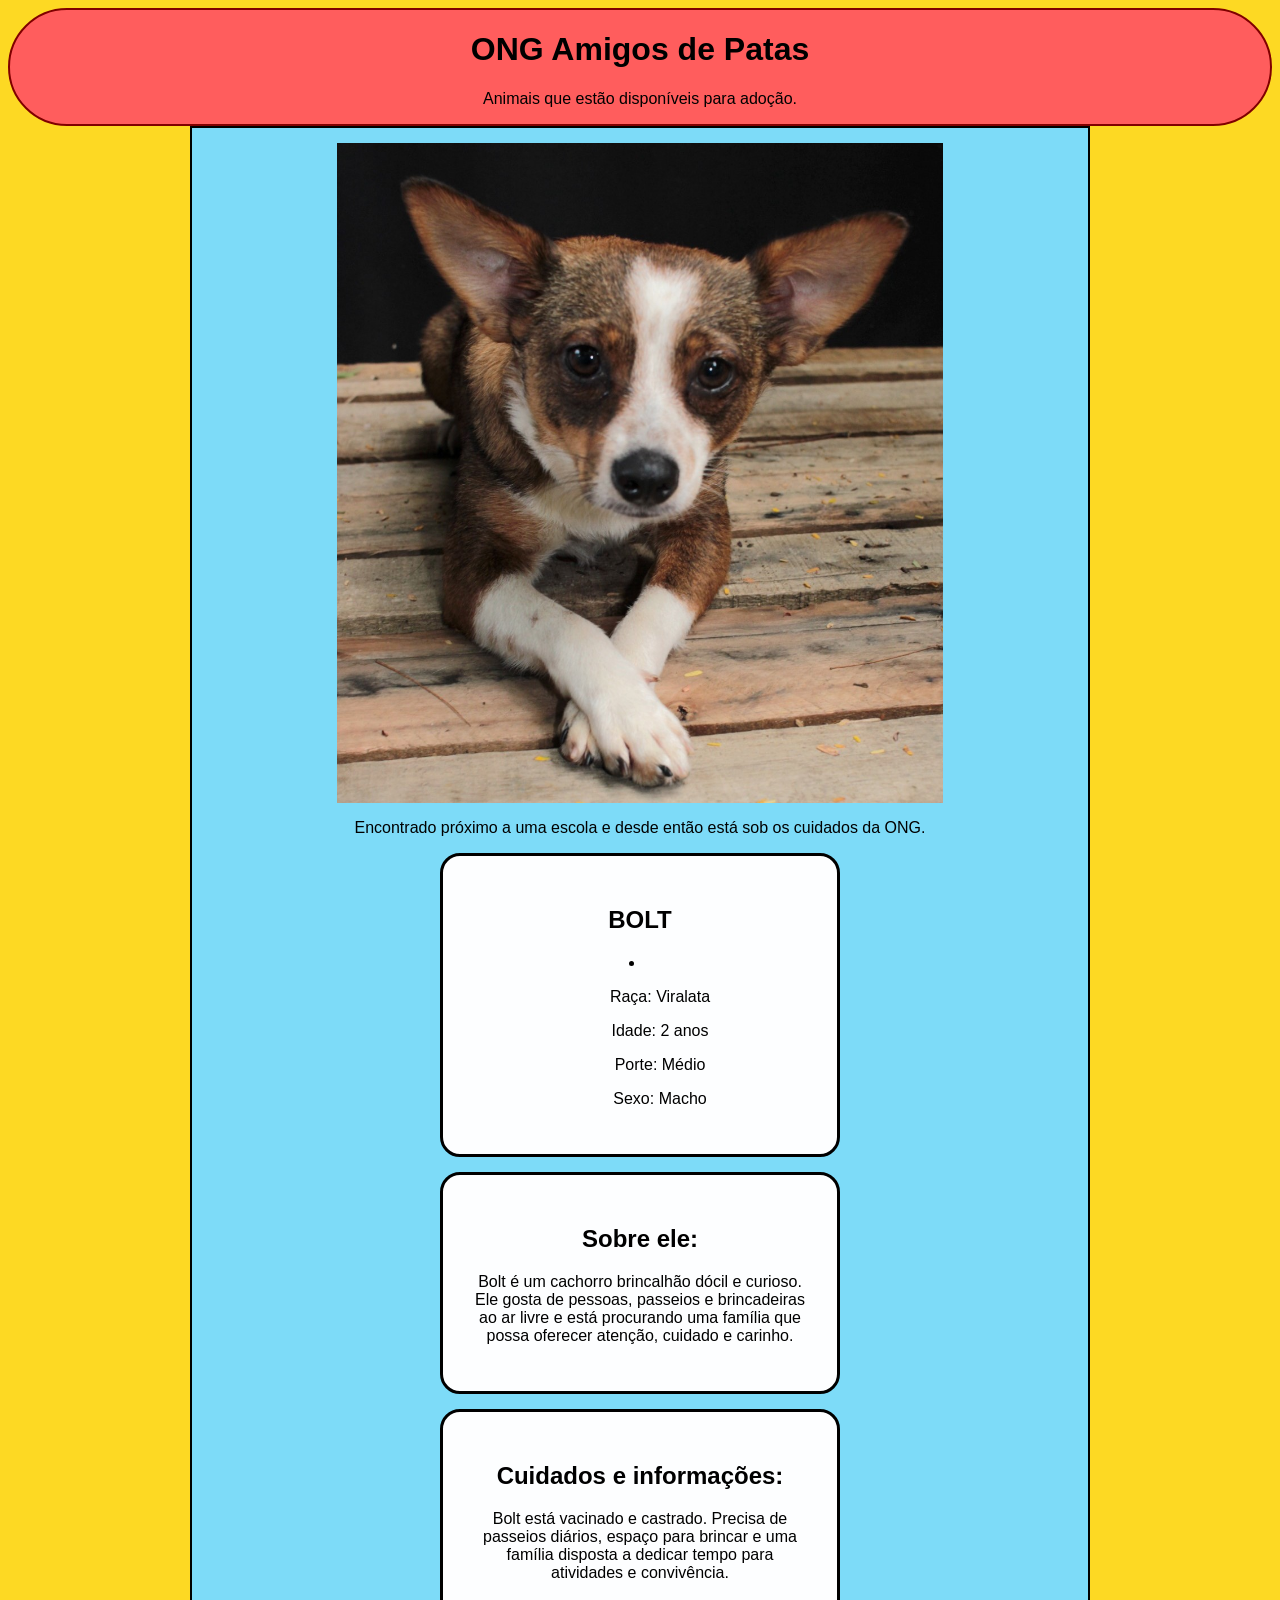
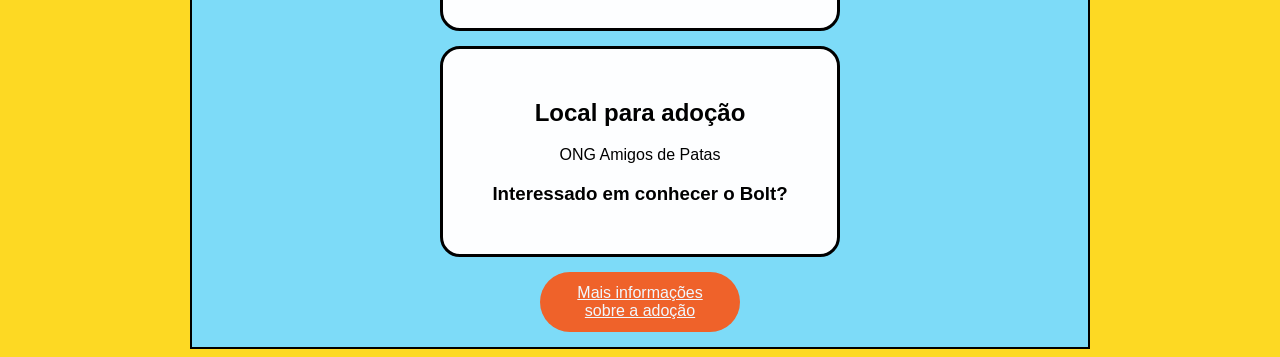
<file: bolt.html>
<!DOCTYPE html>
<html lang="pt-br">
<head>
    <meta charset="UTF-8">
    <meta name="viewport" content="width=device-width, initial-scale=1.0">
    <title>Adoção de amiguinhos</title>
    <link rel="stylesheet" href="estilo.css">
</head>
<body>
    <div id="cabecalho">
        <h1>ONG Amigos de Patas</h1>
        <p>Animais que estão disponíveis para adoção.</p>
    </div>
     <div id="conteudo">
        <img src="adocao.jpg" alt="imagem">
        <p id="descricao">Encontrado próximo a uma escola e desde então está sob os cuidados da ONG.</p>
        <div id="card">
            <h2>BOLT</h2>
            <li>
                <ul>Raça: Viralata</ul>
                <ul>Idade: 2 anos</ul>
                <ul>Porte: Médio</ul>
                <ul>Sexo: Macho</ul>
            </li>
        </div>
        <div id="card">
            <h2>Sobre ele:</h2>
            <p>Bolt é um cachorro brincalhão dócil e curioso.
                Ele gosta de pessoas, passeios e brincadeiras ao ar livre
                e está procurando uma família que possa oferecer atenção, cuidado e carinho.</p>
        </div>
        <div id="card">
            <h2>Cuidados e informações:</h2>
            <p>Bolt está vacinado e castrado. Precisa de passeios diários, espaço para brincar e uma família disposta a dedicar
tempo para atividades e convivência.</p>
        </div>
        <div id="card">
            <h2>Local para adoção</h2>
            <p>ONG Amigos de Patas</p>
            <h3>Interessado em conhecer o Bolt?</h3>
        </div>
        <a href="@">Mais informações sobre a adoção</a>
    </div>
</body>
</html>
</file>
<file: estilo.css>
*{
    box-sizing: border-box;
}

body{
    font-family: Arial, Helvetica, sans-serif;
    background-color: rgba(253, 211, 0, 0.864);
}

#cabecalho{
    background-color: rgb(255, 93, 93);
    color: rgb(0, 0, 0);
    text-align: center; 
    border-radius: 80px;
    border: 2px solid rgb(128, 0, 0);
}

#conteudo{
    width: 900px; 
    background-color: rgb(125, 219, 248);
    margin: auto;
    padding: 15px;
    border: 2px solid;
}

#card{
    border: 3px solid black;
    background-color: rgba(255, 255, 255, 0.986);
    width: 400px;
    border-radius: 20px;
    margin: auto;
    margin-bottom: 15px;
    padding: 30px;
    text-align: center;
    transition: transform 0.10s ease;
    cursor:pointer;
}

.card:hover {
  background-color: #fee66b;
  
}

img{
    margin: auto;
    width: 70%;
    display: block;
}

#descricao{
    margin: 15px 0 px;
    text-align: center;
}

a{
    background-color: rgb(239, 98, 42);
    color: aliceblue;
    padding: 12px 20px ;
    border-radius: 50px;
    margin-top: 15px ;
    display: block;
    width: 200px;
    text-align: center;
    margin: auto;
}
</file>
